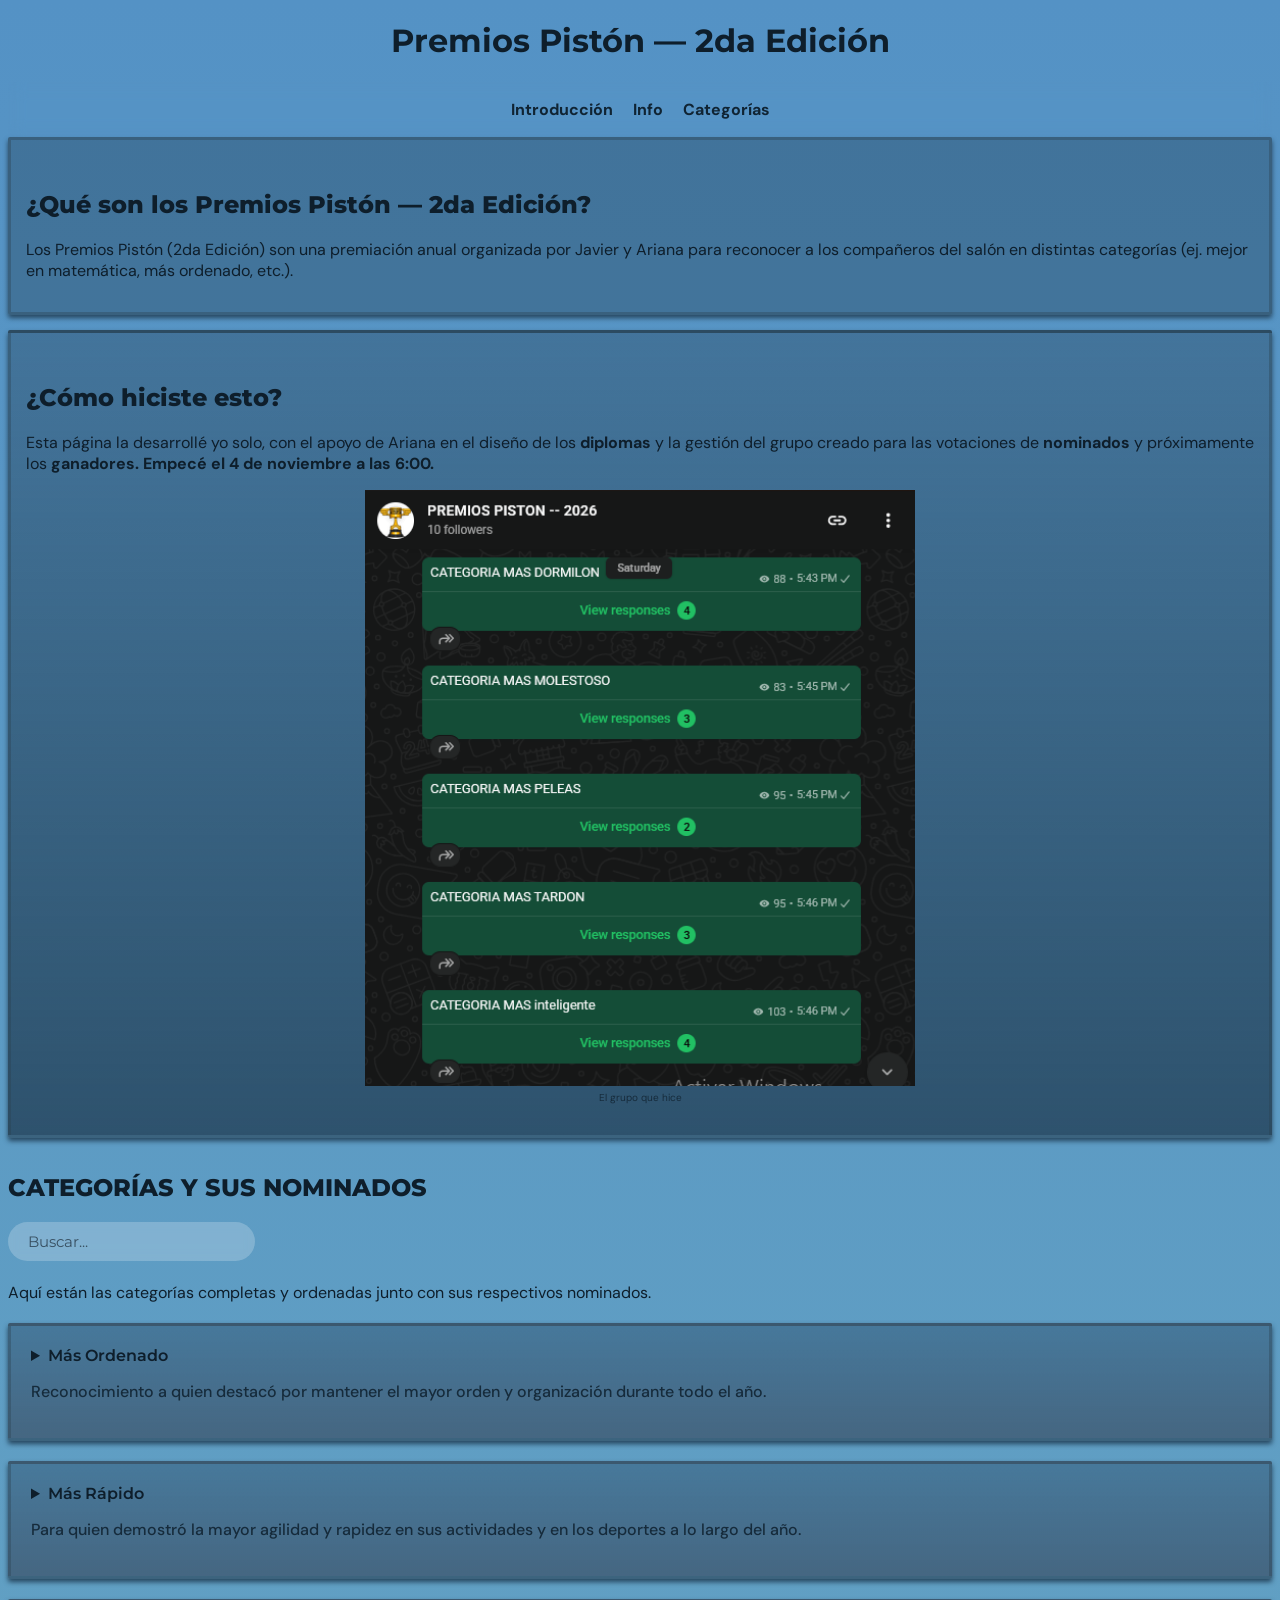
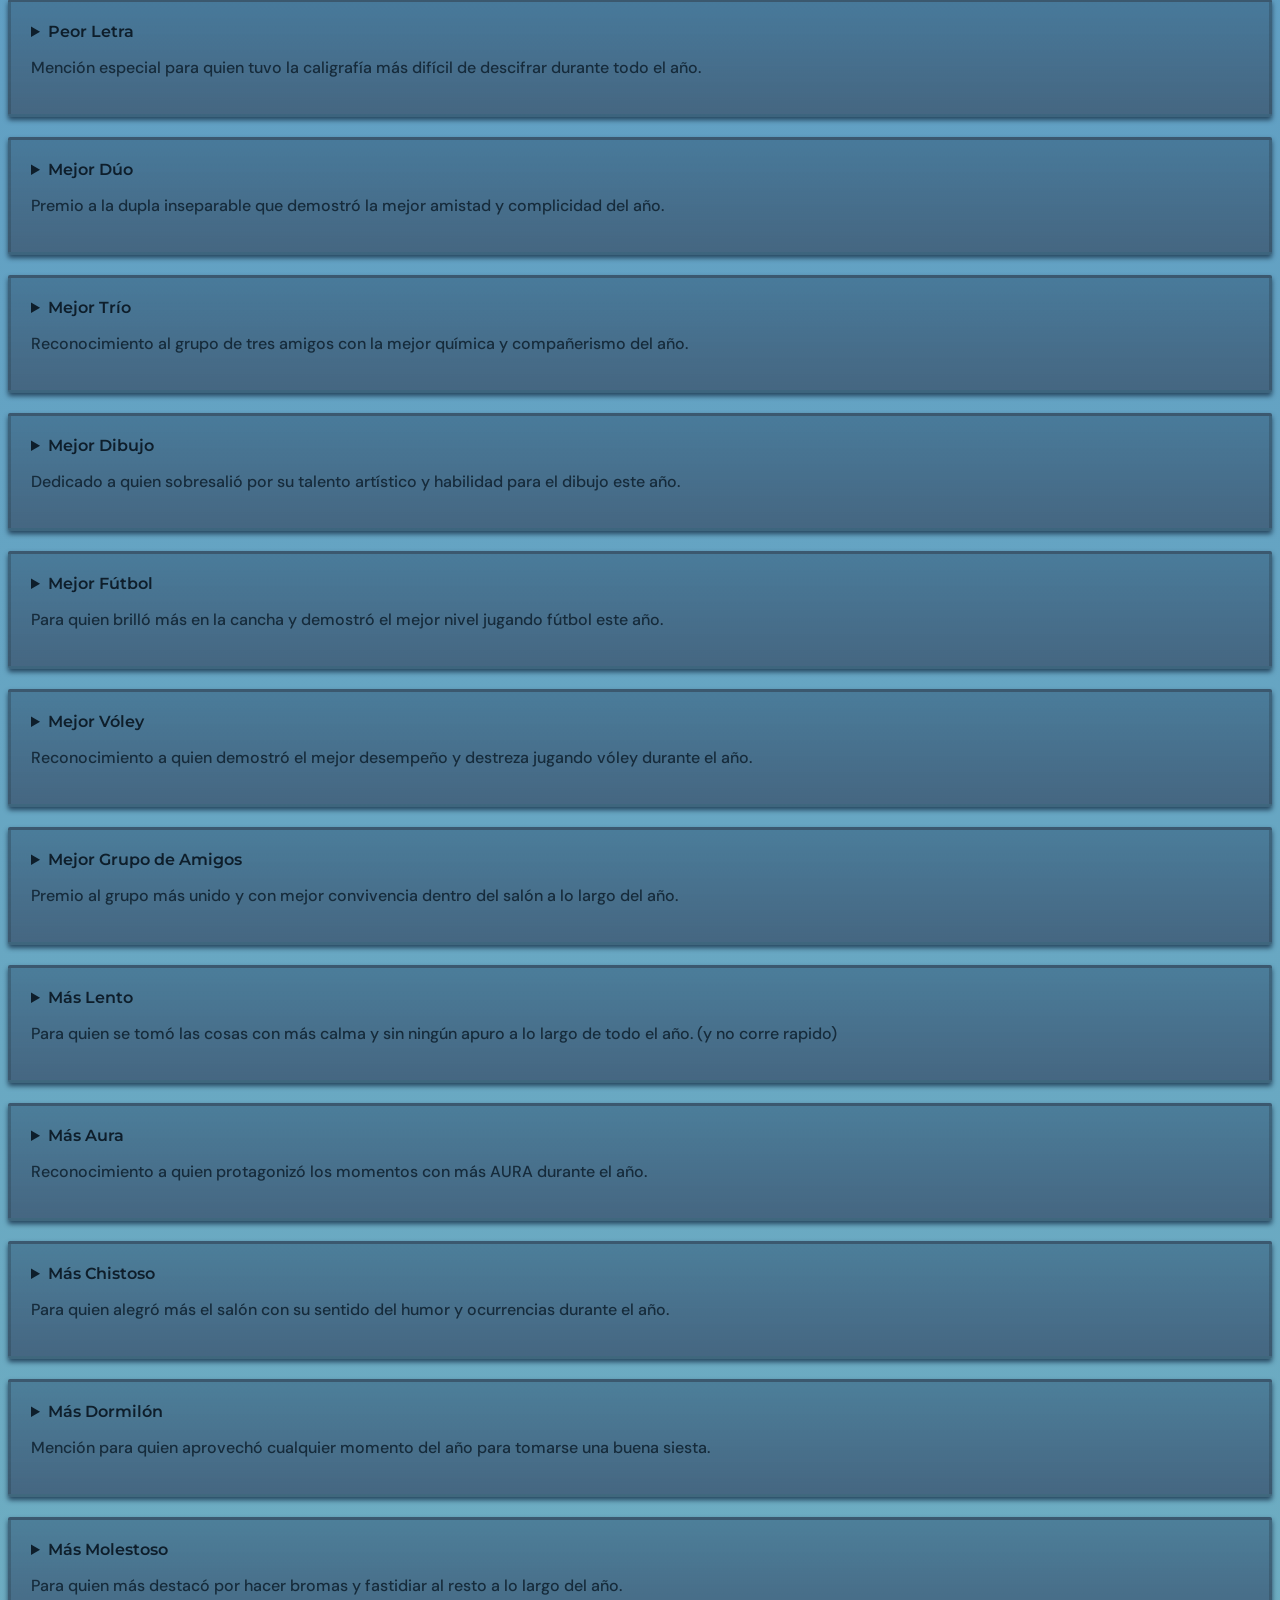
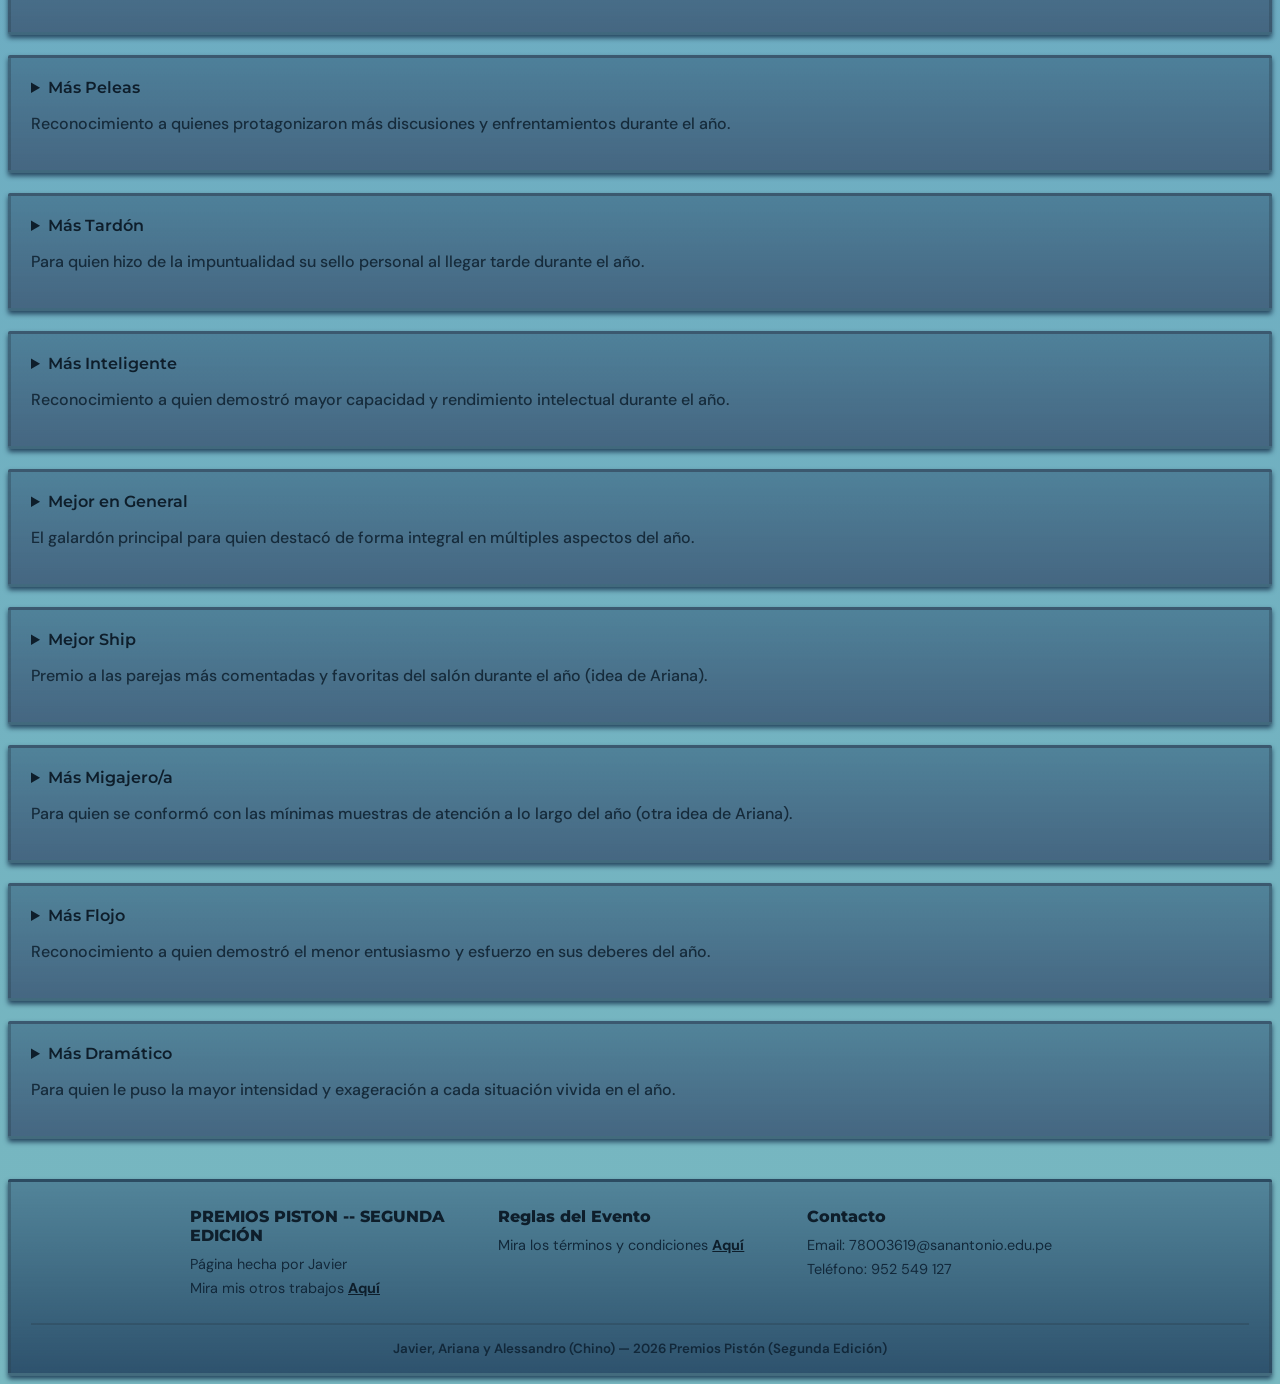
<file: index.html>
<!doctype html>
<html lang="es">
  <head>
    <meta charset="UTF-8" />
    <meta name="viewport" content="width=device-width, initial-scale=1.0" />
    <link rel="icon" href="fotos/Premios Pistón.svg" type="image/svg+xml">
    <meta name="description" content="La página oficial para ver los nominados de los premios Pistón (2da edición)">
    <title>Premios Pistón — 2da Edicion</title>
    <link rel="stylesheet" href="styles.css" />
  </head>
  <body>
    <div>
    <header>
      <h1 class="title">Premios Pistón — 2da Edición</h1>
    </header>
    <nav>
      <ul class="menu">
        <li><a href="#intro">Introducción</a></li>
        <li><a href="#inDiv">Info</a></li>
        <li><a href="#catNom">Categorías</a></li>
      </ul>
    </nav>
    <section class="introduccion" id="intro">
      <h2 class="subtitle">¿Qué son los Premios Pistón — 2da Edición?</h2>
      <p>
        Los Premios Pistón (2da Edición) son una premiación anual organizada por
        Javier y Ariana para reconocer a los compañeros del salón en distintas
        categorías (ej. mejor en matemática, más ordenado, etc.).
      </p>
    </section>
    <section class="infoDiv" id="inDiv">
      <h2 class="subtitle">¿Cómo hiciste esto?</h2>
      <p>
        Esta página la desarrollé yo solo, con el apoyo de Ariana en el diseño
        de los <strong>diplomas</strong> y la gestión del grupo creado para las
        votaciones de <strong>nominados</strong> y próximamente los
        <strong>ganadores. Empecé el 4 de noviembre a las 6:00.</strong>
      </p>
      <figure>
        <img
          src="fotos/fotoWasap.png"
          width="550px"
          height="350px"
          loading="lazy"
          alt="Grupo de WhatsApp de los Premios Pistón"
        />
        <figcaption>El grupo que hice</figcaption>
      </figure>
    </section>
    </div>
    <h2 class="subtitle" id="catNom">CATEGORÍAS Y SUS NOMINADOS</h2>
    <input type="text" id="buscador" placeholder="Buscar..."/>
    <section class="categoriasNominados">
      <p>
        Aquí están las categorías completas y ordenadas junto con sus respectivos
        nominados.
      </p>

      <details class="caja-desplegable">
        <summary>
          Más Ordenado<br />
          <p class="cajaDesc">
            Reconocimiento a quien destacó por mantener el mayor orden y
            organización durante todo el año.
          </p>
        </summary>
        <div class="contenido-desplegable">
          <p class="nomSub">Nominados:</p>
          <ul>
            <li>Rafael</li>
            <li>Sofía</li>
            <li>Milena</li>
            <li>Fiorela</li>
            <li>Roberto</li>
          </ul>
        </div>
      </details>

      <details class="caja-desplegable">
        <summary>
          Más Rápido<br />
          <p class="cajaDesc">
            Para quien demostró la mayor agilidad y rapidez en sus actividades y en los deportes a
            lo largo del año.
          </p>
        </summary>
        <div class="contenido-desplegable">
          <p class="nomSub">Nominados:</p>
          <ul>
            <li>Ángel (Bala)</li>
            <li>Álvaro</li>
            <li>Sánchez</li>
            <li>Emmanuelle (Noli)</li>
            <li>Alessandro (Chino)</li>
            <li>Javier</li>
          </ul>
        </div>
      </details>

      <details class="caja-desplegable">
        <summary>
          Peor Letra<br />
          <p class="cajaDesc">
            Mención especial para quien tuvo la caligrafía más difícil de
            descifrar durante todo el año.
          </p>
        </summary>
        <div class="contenido-desplegable">
          <p class="nomSub">Nominados:</p>
          <ul>
            <li>Alessandro (Chino)</li>
            <li>Gustavo (Tavo)</li>
          </ul>
        </div>
      </details>

      <details class="caja-desplegable">
        <summary>
          Mejor Dúo<br />
          <p class="cajaDesc">
            Premio a la dupla inseparable que demostró la mejor amistad y
            complicidad del año.
          </p>
        </summary>
        <div class="contenido-desplegable">
          <p class="nomSub">Dúos Nominados:</p>
          <ul>
            <li>Nicole y Kimberly</li>
            <li>Facundo (Tengue) y Ángel Gallardo (Bala)</li>
            <li>Roberto y Emmanuelle (Noli)</li>
            <li>Alessandro (Chino) y Álvaro</li>
            <li>Alessandro (Chino) y Gustavo (Tavo)</li>
            <li>Roberto y Javier</li>
            <li>Nicole y Luciana</li>
            <li>Adubell y Kimberly</li>
          </ul>
        </div>
      </details>

      <details class="caja-desplegable">
        <summary>
          Mejor Trío<br />
          <p class="cajaDesc">
            Reconocimiento al grupo de tres amigos con la mejor química y
            compañerismo del año.
          </p>
        </summary>
        <div class="contenido-desplegable">
          <p class="nomSub">Tríos Nominados:</p>
          <ul>
            <li>Facundo (Tengue), Ángel Gallardo (Bala) y Javier (Sigma)</li>
            <li>Gustavo (Tavo), Vercelli (Chongas) y Alessandro (Chino)</li>
            <li>Emmanuelle (Noli), Roberto y Javier</li>
            <li>Alessandro (Chino) y Álvaro</li>
            <li>Nicole, Kimberly y Luciana</li>
            <li>Facundo (Tengue), Ángel (Bala) y D'Alessio</li>
            <li>Portal, Ariana y Estrella</li>
          </ul>
        </div>
      </details>

      <details class="caja-desplegable">
        <summary>
          Mejor Dibujo<br />
          <p class="cajaDesc">
            Dedicado a quien sobresalió por su talento artístico y habilidad
            para el dibujo este año.
          </p>
        </summary>
        <div class="contenido-desplegable">
          <p class="nomSub">Nominados:</p>
          <ul>
            <li>Sofía</li>
            <li>Emmanuelle (Noli)</li>
            <li>Portal</li>
            <li>Rafael</li>
          </ul>
        </div>
      </details>

      <details class="caja-desplegable">
        <summary>
          Mejor Fútbol<br />
          <p class="cajaDesc">
            Para quien brilló más en la cancha y demostró el mejor nivel
            jugando fútbol este año.
          </p>
        </summary>
        <div class="contenido-desplegable">
          <p class="nomSub">Nominados:</p>
          <ul>
            <li>Alessandro (Chino)</li>
            <li>Álvaro</li>
            <li>D'Alessio</li>
            <li>Ángel (Bala)</li>
          </ul>
        </div>
      </details>

      <details class="caja-desplegable">
        <summary>
          Mejor Vóley<br />
          <p class="cajaDesc">
            Reconocimiento a quien demostró el mejor desempeño y destreza
            jugando vóley durante el año.
          </p>
        </summary>
        <div class="contenido-desplegable">
          <p class="nomSub">Nominados:</p>
          <ul>
            <li>Adubell</li>
            <li>Fabián</li>
            <li>Estrella</li>
            <li>Franco (keke)</li>
          </ul>
        </div>
      </details>

      <details class="caja-desplegable">
        <summary>
          Mejor Grupo de Amigos<br />
          <p class="cajaDesc">
            Premio al grupo más unido y con mejor convivencia dentro del salón a
            lo largo del año.
          </p>
        </summary>
        <div class="contenido-desplegable">
          <p class="nomSub">Grupos Nominados:</p>
          <ul>
            <li>Los tresh y Franco (Facundo, Ángel Gallardo, Javier y Franco)</li>
            <li>Las tikis (Nicole, Kimberly, Luciana, Estrella, Adubell, Fiorela, Milena, Luana, Ariana y Portal)</li>
            <li>La Odisea (Alessandro (Chino), Álvaro, Sánchez, Vercelli (Chongas), Gustavo (Tavo), Emmanuelle (noli) y coca)</li>
          </ul>
        </div>
      </details>

      <details class="caja-desplegable">
        <summary>
          Más Lento<br />
          <p class="cajaDesc">
            Para quien se tomó las cosas con más calma y sin ningún apuro a lo
            largo de todo el año. (y no corre rapido)
          </p>
        </summary>
        <div class="contenido-desplegable">
          <p class="nomSub">Nominados:</p>
          <ul>
            <li>Gustavo (Tavo)</li>
            <li>Vercelli (Chongas)</li>
            <li>Berenisse</li>
            <li>Javier</li>
          </ul>
        </div>
      </details>

      <details class="caja-desplegable">
        <summary>
          Más Aura<br />
          <p class="cajaDesc">
            Reconocimiento a quien protagonizó los momentos con más AURA durante el año.
          </p>
        </summary>
        <div class="contenido-desplegable">
          <p class="nomSub">Nominados:</p>
          <ul>
            <li>Nicole</li>
            <li>Facundo (Tengue)</li>
            <li>Ángel (Bala)</li>
            <li>Javier</li>
            <li>Luciana</li>
            <li>Kimberly</li>
            <li>Estrella</li>
            <li>Luciana (Mogollón)
          </ul>
        </div>
      </details>

      <details class="caja-desplegable">
        <summary>
          Más Chistoso<br />
          <p class="cajaDesc">
            Para quien alegró más el salón con su sentido del humor y ocurrencias
            durante el año.
          </p>
        </summary>
        <div class="contenido-desplegable">
          <p class="nomSub">Nominados:</p>
          <ul>
            <li>Facundo (Tengue)</li>
            <li>Ángel (Bala)</li>
            <li>Alessandro (Chino)</li>
            <li>Javier</li>
            <li>Emmanuelle (Noli)</li>
            <li>Franco (Keke)</li>
            <li>Kimberly</li>
            <li>Álvaro</li>
          </ul>
        </div>
      </details>

      <details class="caja-desplegable">
        <summary>
          Más Dormilón<br />
          <p class="cajaDesc">
            Mención para quien aprovechó cualquier momento del año para tomarse
            una buena siesta.
          </p>
        </summary>
        <div class="contenido-desplegable">
          <p class="nomSub">Nominados:</p>
          <ul>
            <li>Franco (Keke)</li>
            <li>Coca</li>
            <li>Alessandro (Chino)</li>
            <li>Alma</li>
          </ul>
        </div>
      </details>

      <details class="caja-desplegable">
        <summary>
          Más Molestoso<br />
          <p class="cajaDesc">
            Para quien más destacó por hacer bromas y fastidiar al resto a lo
            largo del año.
          </p>
        </summary>
        <div class="contenido-desplegable">
          <p class="nomSub">Nominados:</p>
          <ul>
            <li>Javier</li>
            <li>D'Alessio</li>
            <li>Álvaro</li>
            <li>Alessandro (Chino)</li>
            <li>Ángel (Bala)</li>
            <li>Coca</li>
          </ul>
        </div>
      </details>

      <details class="caja-desplegable">
        <summary>
          Más Peleas<br />
          <p class="cajaDesc">
            Reconocimiento a quienes protagonizaron más discusiones y
            enfrentamientos durante el año.
          </p>
        </summary>
        <div class="contenido-desplegable">
          <p class="nomSub">Nominados:</p>
          <ul>
            <li>Alessandro (Chino) y Gustavo (Tavo)</li>
            <li>¡ALESSANDRO (CHINO) Y GUSTAVO (TAVO) GANADORES EN MÁS PELEAS!</li>
          </ul>
        </div>
      </details>

      <details class="caja-desplegable">
        <summary>
          Más Tardón<br />
          <p class="cajaDesc">
            Para quien hizo de la impuntualidad su sello personal al llegar
            tarde durante el año.
          </p>
        </summary>
        <div class="contenido-desplegable">
          <p class="nomSub">Nominados:</p>
          <ul>
            <li>Nicole</li>
            <li>Luana</li>
            <li>Fiorela</li>
          </ul>
        </div>
      </details>

      <details class="caja-desplegable">
        <summary>
          Más Inteligente<br />
          <p class="cajaDesc">
            Reconocimiento a quien demostró mayor capacidad y rendimiento
            intelectual durante el año.
          </p>
        </summary>
        <div class="contenido-desplegable">
          <p class="nomSub">Nominados:</p>
          <ul>
            <li>Facundo (Tengue)</li>
            <li>Fiorela</li>
            <li>Rafael</li>
            <li>Milena</li>
            <li>Javier</li>
            <li>Sofía</li>
          </ul>
        </div>
      </details>

      <details class="caja-desplegable">
        <summary>
          Mejor en General<br />
          <p class="cajaDesc">
            El galardón principal para quien destacó de forma integral en
            múltiples aspectos del año.
          </p>
        </summary>
        <div class="contenido-desplegable">
          <p class="nomSub">Nominados:</p>
          <ul>
            <li>Fiorela</li>
            <li>Rafael</li>
            <li>Ángel (Bala)</li>
            <li>Facundo (Tengue)</li>
            <li>Milena</li>
            <li>Roberto</li>
            <li>Emmanuelle (Noli)</li>
            <li>Vercelli (Chongas)</li>
            <li>Alessandro (Chino)</li>
            <li>Javier</li>
            <li>Alma</li>
            <li>Miss Eilat</li>
            <li>Gustavo (Tavo)</li>
            <li>Franco (keke)</li>
            <li>Álvaro</li>
            <li>Adubell</li>
            <li>Portal</li>
            <li>Sofía</li>
          </ul>
        </div>
      </details>

      <details class="caja-desplegable">
        <summary>
          Mejor Ship<br />
          <p class="cajaDesc">
            Premio a las parejas más comentadas y favoritas del salón durante el
            año (idea de Ariana).
          </p>
        </summary>
        <div class="contenido-desplegable">
          <p class="nomSub">Nominados:</p>
          <ul>
            <li>Javier y Nicole</li>
            <li>Alma y Gustavo (Tavo)</li>
            <li>Franco (Keke) y Estrella</li>
            <li>Facundo (Tengue) y Nicole</li>
            <li>Facundo (Tengue) y Ariana</li>
            <li>Álvaro y Adubell</li>
            <li>Milena y Vercelli (Chongas)/li>
          </ul>
        </div>
      </details>

      <details class="caja-desplegable">
        <summary>
          Más Migajero/a<br />
          <p class="cajaDesc">
            Para quien se conformó con las mínimas muestras de atención a lo
            largo del año (otra idea de Ariana).
          </p>
        </summary>
        <div class="contenido-desplegable">
          <p class="nomSub">Nominados:</p>
          <ul>
            <li>Ariana</li>
            <li>Álvaro</li>
            <li>Ángel (Bala)</li>
            <li>Coca</li>
          </ul>
        </div>
      </details>

      <details class="caja-desplegable">
        <summary>
          Más Flojo<br />
          <p class="cajaDesc">
            Reconocimiento a quien demostró el menor entusiasmo y esfuerzo en
            sus deberes del año.
          </p>
        </summary>
        <div class="contenido-desplegable">
          <p class="nomSub">Nominados:</p>
          <ul>
            <li>Nicole</li>
            <li>Coca</li>
            <li>Franco (Keke)</li>
            <li>Gustavo (Tavo)</li>
            <li>Ángel (Bala)</li>
            <li>Javier</li>
          </ul>
        </div>
      </details>

      <details class="caja-desplegable">
        <summary>
          Más Dramático<br />
          <p class="cajaDesc">
            Para quien le puso la mayor intensidad y exageración a cada
            situación vivida en el año.
          </p>
        </summary>
        <div class="contenido-desplegable">
          <p class="nomSub">Nominados:</p>
          <ul>
            <li>Gustavo (Tavo)</li>
            <li>Ángel (Bala)</li>
            <li>Alessandro (Chino)</li>
            <li>Álvaro</li>
          </ul>
        </div>
      </details>
    </section>

    <footer>
      <div class="footerContainer">
        <div class="footerSec">
          <h3>PREMIOS PISTON -- SEGUNDA EDICIÓN</h3>
          <p>Página hecha por Javier</p>
          <p class="otherWorks">
            Mira mis otros trabajos <a href="https://github.com/Javi1902" target="_blank">Aquí</a>
          </p>
        </div>

        <div class="footerSec">
          <h3>Reglas del Evento</h3>
          <p>Mira los términos y condiciones <a href="index2.html">Aquí</a></p>
        </div>

        <div class="footerSec">
          <h3>Contacto</h3>
          <p>Email: 78003619@sanantonio.edu.pe</p>
          <p>Teléfono: 952 549 127</p>
        </div>
      </div>

      <div class="littleFooter">
        <small>Javier, Ariana y Alessandro (Chino) — 2026 Premios Pistón (Segunda Edición)</small>
      </div>
    </footer>
    <script src="script.js"></script>
  </body>
</html>
</file>
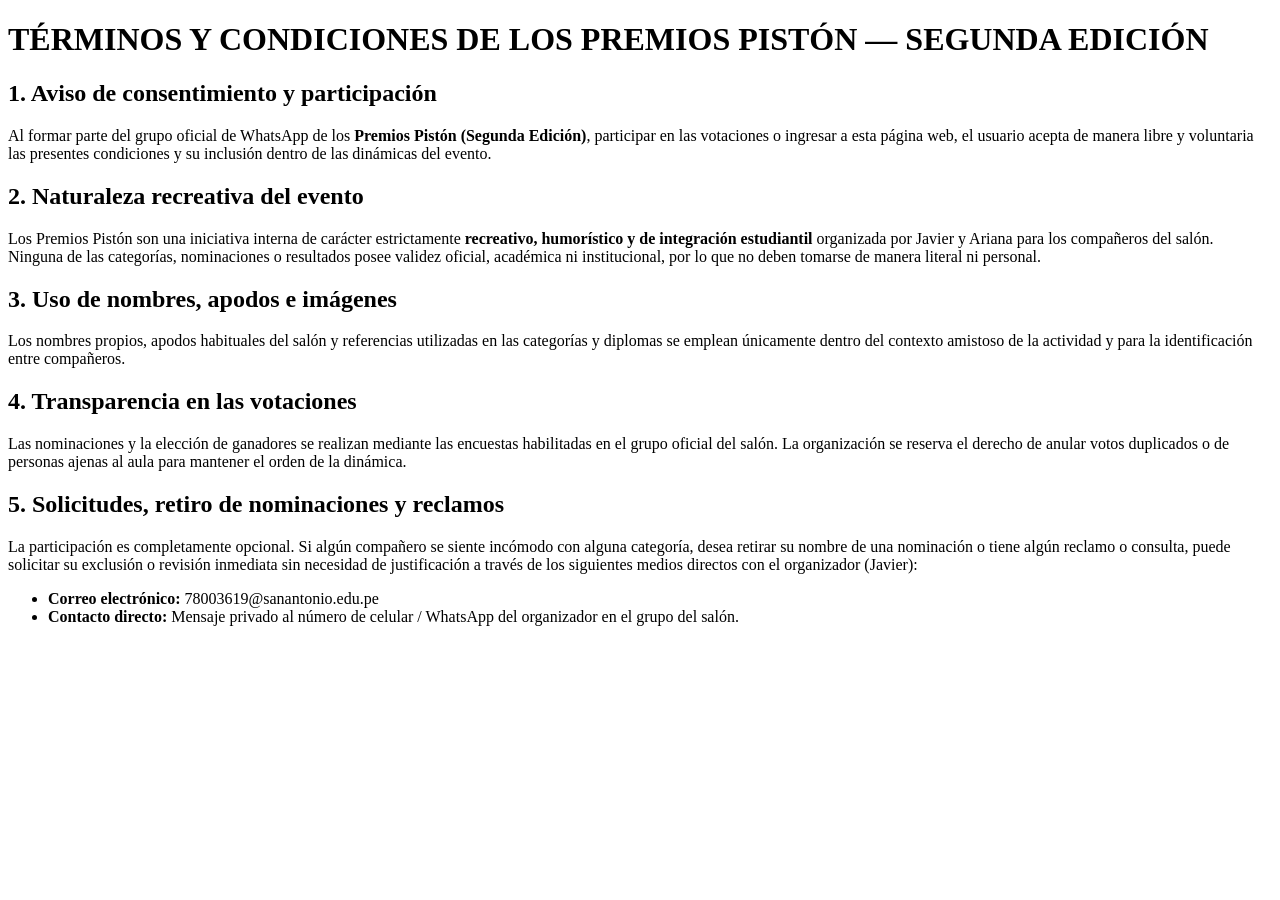
<file: index2.html>
<!DOCTYPE html>
<html lang="es">
<head>
    <meta charset="UTF-8">
    <meta name="viewport" content="width=device-width, initial-scale=1.0">
    <title>Términos y Condiciones — Premios Pistón 2da Edición</title>
</head>
<body>
    <h1>TÉRMINOS Y CONDICIONES DE LOS PREMIOS PISTÓN — SEGUNDA EDICIÓN</h1>

    <section class="introduccion">
        <h2>1. Aviso de consentimiento y participación</h2>
        <p>Al formar parte del grupo oficial de WhatsApp de los <strong>Premios Pistón (Segunda Edición)</strong>, participar en las votaciones o ingresar a esta página web, el usuario acepta de manera libre y voluntaria las presentes condiciones y su inclusión dentro de las dinámicas del evento.</p>

        <h2>2. Naturaleza recreativa del evento</h2>
        <p>Los Premios Pistón son una iniciativa interna de carácter estrictamente <strong>recreativo, humorístico y de integración estudiantil</strong> organizada por Javier y Ariana para los compañeros del salón. Ninguna de las categorías, nominaciones o resultados posee validez oficial, académica ni institucional, por lo que no deben tomarse de manera literal ni personal.</p>

        <h2>3. Uso de nombres, apodos e imágenes</h2>
        <p>Los nombres propios, apodos habituales del salón y referencias utilizadas en las categorías y diplomas se emplean únicamente dentro del contexto amistoso de la actividad y para la identificación entre compañeros.</p>

        <h2>4. Transparencia en las votaciones</h2>
        <p>Las nominaciones y la elección de ganadores se realizan mediante las encuestas habilitadas en el grupo oficial del salón. La organización se reserva el derecho de anular votos duplicados o de personas ajenas al aula para mantener el orden de la dinámica.</p>

        <h2>5. Solicitudes, retiro de nominaciones y reclamos</h2>
        <p>La participación es completamente opcional. Si algún compañero se siente incómodo con alguna categoría, desea retirar su nombre de una nominación o tiene algún reclamo o consulta, puede solicitar su exclusión o revisión inmediata sin necesidad de justificación a través de los siguientes medios directos con el organizador (Javier):</p>
        <ul>
            <li><strong>Correo electrónico:</strong> 78003619@sanantonio.edu.pe</li>
            <li><strong>Contacto directo:</strong> Mensaje privado al número de celular / WhatsApp del organizador en el grupo del salón.</li>
        </ul>
    </section>
</body>
</html>
</file>
<file: styles.css>
@import url('https://fonts.googleapis.com/css2?family=DM+Sans:wght@400;500;700&family=Montserrat:wght@700;800&display=swap');

body {
    background: linear-gradient(#5492c5, #78b8c0);
    font-family: 'DM Sans', sans-serif;
    color: #0e1e2b;
}


html {
    scroll-behavior: smooth;
}

h1, .subtitle, summary {
    font-family: 'Montserrat', sans-serif;
}

h1 {
    color: #0e1e2b;
    text-align: center;
}

.introduccion {
    background-color:#32587788 ;
    padding: 15px;
    border: #2b414e5d, solid, 3px;
    border-radius: 2px;
    box-shadow: 0 3px 5px #26465f;
    color: #0e1e2b;
}

.infoDiv {
    background: linear-gradient(#32587788, #2e526d) ;
    padding: 15px;
    border: #2b414e5d, solid, 3px;
    border-radius: 2px;
    margin-top: 15px;
    box-shadow: 0 3px 5px #26465f;
    color: #0e1e2b;
}

.infoDiv .subtitle {
    color: #0e1e2b;
}

.infoDiv figure {
    text-align: center;
}

.infoDiv * figcaption {
    font-size: 10px;
    color: #162b3b;
}

.subtitle {
    font-weight:800;
    color: #0e1e2b;
}

section, #catNom {
    scroll-margin-top: 80px;
}

nav {
    position: sticky;
    top: 10px;
    z-index: 100;
    backdrop-filter: blur(8px);
    padding: 2px 15px;
    margin:auto;
}

.menu, a {
    display: flex;
    text-decoration: none;
    list-style: none;
    color: #102433;
    font-weight: 700;
    position: sticky;
}

.menu a:hover {
    color: #26465f;
}

.menu {
    display: flex;
    justify-content: center;
    flex-wrap: wrap;
    gap: 20px;
    padding: 0;
    margin: 15px 0;
    list-style: none;
}



img {
    max-inline-size: 85%;
    block-size: auto;
}

.caja-desplegable {
    padding: 20px;
    background: linear-gradient(#32587788, #456681);
    border: #2b414e5d, solid, 3px;
    border-radius: 2px;
    margin-top: 20px;
    box-shadow: 0 3px 5px #26465f;
    transition: transform 0.3s ease; 
    color: #0e1e2b;
}

summary {
    font-weight: 600;
    color: #0e1e2b;
}

.nomSub {
    font-weight: 600;
    color: #12283a;
}

.cajaDesc {
    font-family: 'DM Sans', sans-serif;
    font-weight: 500;
    color: #162b3b;
}

.caja-desplegable:hover {
    transform: scale(1.01); 
}

.caja-desplegable[open] {
    animation: jalon 0.25s ease-out;
}

@keyframes jalon {
    0% {
        transform: scale(1.01) translateY(0);
    }
    50% {
        transform: scale(1.01) translateY(4px);
    }
    100% {
        transform: scale(1.01) translateY(0);
    }
}

.caja-desplegable:not([open]) {
    animation: jalonCerrar 0.25s ease-out;
}

@keyframes jalonCerrar {
    0% {
        transform: scale(1.01) translateY(0);
    }
    50% {
        transform: scale(1.01) translateY(-4px);
    }
    100% {
        transform: scale(1.01) translateY(0);
    }
}

h2 {
    margin-top: 35px;
    color: #0e1e2b;
}

footer {
    margin-top: 40px;
    padding: 25px 20px 15px 20px;
    background: linear-gradient(#32587788, #2e526d);
    border: #2b414e5d solid 3px;
    border-radius: 2px;
    box-shadow: 0 3px 5px #26465f;
    color: #0e1e2b;
}

.footerContainer {
    display: flex;
    justify-content: space-between;
    flex-wrap: wrap;
    gap: 25px;
    max-width: 900px;
    margin: 0 auto;
}

.footerSec {
    flex: 1;
    min-width: 200px;
}

.footerSec h3 {
    font-family: 'Montserrat', sans-serif;
    font-weight: 800;
    font-size: 1rem;
    margin-top: 0;
    margin-bottom: 10px;
    color: #0e1e2b;
}

.footerSec p {
    margin: 6px 0;
    font-size: 0.9rem;
    color: #12283a;
}

footer a {
    display: inline;
    color: #0e1e2b;
    font-weight: 700;
    text-decoration: underline;
    transition: color 0.2s ease;
}

footer a:hover {
    color: #1c3d57;
}

.littleFooter {
    margin-top: 20px;
    padding-top: 12px;
    border-top: 2px solid #2b414e5d;
    text-align: center;
    color: #12283a;
    font-weight: 600;
}

#buscador {
    padding: 10px 20px;
    border: none;
    border-radius: 20px;
    margin-bottom: 5px;
    font-size: 15px;
    font-weight: 500;
    backdrop-filter: blur(5px);
    -webkit-backdrop-filter: blur(5px);
    color: #0e1e2b;
    background: rgba(255, 255, 255, 0.22);
    font-family: 'Montserrat', arial, sans-serif;
    outline: none;
    position: sticky;
    top: 20px; 
    z-index: 100;
    transition: all 0.25s ease;
}

#buscador::placeholder {
    color: #1a2633b3;
    font-weight: 400;
    opacity: 1; 
}

#buscador:hover {
    transform: translateY(-2px);
    background: rgba(255, 255, 255, 0.32);
}

#buscador:focus {
    background: rgba(255, 255, 255, 0.42);
}

h1, .subtitle, summary {
    font-family: 'Montserrat', sans-serif;
}

h1 {
    color: #0e1e2b;
    text-align: center;
}

.introduccion {
    background-color:#32587788 ;
    padding: 15px;
    border: #2b414e5d, solid, 3px;
    border-radius: 2px;
    box-shadow: 0 3px 5px #26465f;
    color: #0e1e2b;
}

.infoDiv {
    background: linear-gradient(#32587788, #2e526d) ;
    padding: 15px;
    border: #2b414e5d, solid, 3px;
    border-radius: 2px;
    margin-top: 15px;
    box-shadow: 0 3px 5px #26465f;
    color: #0e1e2b;
}

.infoDiv .subtitle {
    color: #0e1e2b;
}

.infoDiv figure {
    text-align: center;
}

.infoDiv * figcaption {
    font-size: 10px;
    color: #162b3b;
}

.subtitle {
    font-weight:800;
    color: #0e1e2b;
}

section, #catNom {
    scroll-margin-top: 80px;
}

nav {
    position: sticky;
    top: 10px;
    z-index: 100;
    backdrop-filter: blur(8px);
    padding: 2px 15px;
    margin:auto;
}

.menu, a {
    display: flex;
    text-decoration: none;
    list-style: none;
    color: #102433;
    font-weight: 700;
    position: sticky;
}

.menu a:hover {
    color: #26465f;
}

.menu {
    display: flex;
    justify-content: center;
    flex-wrap: wrap;
    gap: 20px;
    padding: 0;
    margin: 15px 0;
    list-style: none;
}



img {
    max-inline-size: 85%;
    block-size: auto;
}

.caja-desplegable {
    padding: 20px;
    background: linear-gradient(#32587788, #456681);
    border: #2b414e5d, solid, 3px;
    border-radius: 2px;
    margin-top: 20px;
    box-shadow: 0 3px 5px #26465f;
    transition: transform 0.3s ease; 
    color: #0e1e2b;
}

summary {
    font-weight: 600;
    color: #0e1e2b;
}

.nomSub {
    font-weight: 600;
    color: #12283a;
}

.cajaDesc {
    font-family: 'DM Sans', sans-serif;
    font-weight: 500;
    color: #162b3b;
}

.caja-desplegable:hover {
    transform: scale(1.01); 
}

.caja-desplegable[open] {
    animation: jalon 0.25s ease-out;
}

@keyframes jalon {
    0% {
        transform: scale(1.01) translateY(0);
    }
    50% {
        transform: scale(1.01) translateY(4px);
    }
    100% {
        transform: scale(1.01) translateY(0);
    }
}

.caja-desplegable:not([open]) {
    animation: jalonCerrar 0.25s ease-out;
}

@keyframes jalonCerrar {
    0% {
        transform: scale(1.01) translateY(0);
    }
    50% {
        transform: scale(1.01) translateY(-4px);
    }
    100% {
        transform: scale(1.01) translateY(0);
    }
}

h2 {
    margin-top: 35px;
    color: #0e1e2b;
}

footer {
    margin-top: 40px;
    padding: 25px 20px 15px 20px;
    background: linear-gradient(#32587788, #2e526d);
    border: #2b414e5d solid 3px;
    border-radius: 2px;
    box-shadow: 0 3px 5px #26465f;
    color: #0e1e2b;
}

.footerContainer {
    display: flex;
    justify-content: space-between;
    flex-wrap: wrap;
    gap: 25px;
    max-width: 900px;
    margin: 0 auto;
}

.footerSec {
    flex: 1;
    min-width: 200px;
}

.footerSec h3 {
    font-family: 'Montserrat', sans-serif;
    font-weight: 800;
    font-size: 1rem;
    margin-top: 0;
    margin-bottom: 10px;
    color: #0e1e2b;
}

.footerSec p {
    margin: 6px 0;
    font-size: 0.9rem;
    color: #12283a;
}

footer a {
    display: inline;
    color: #0e1e2b;
    font-weight: 700;
    text-decoration: underline;
    transition: color 0.2s ease;
}

footer a:hover {
    color: #1c3d57;
}

.littleFooter {
    margin-top: 20px;
    padding-top: 12px;
    border-top: 2px solid #2b414e5d;
    text-align: center;
    color: #12283a;
    font-weight: 600;
}
</file>
